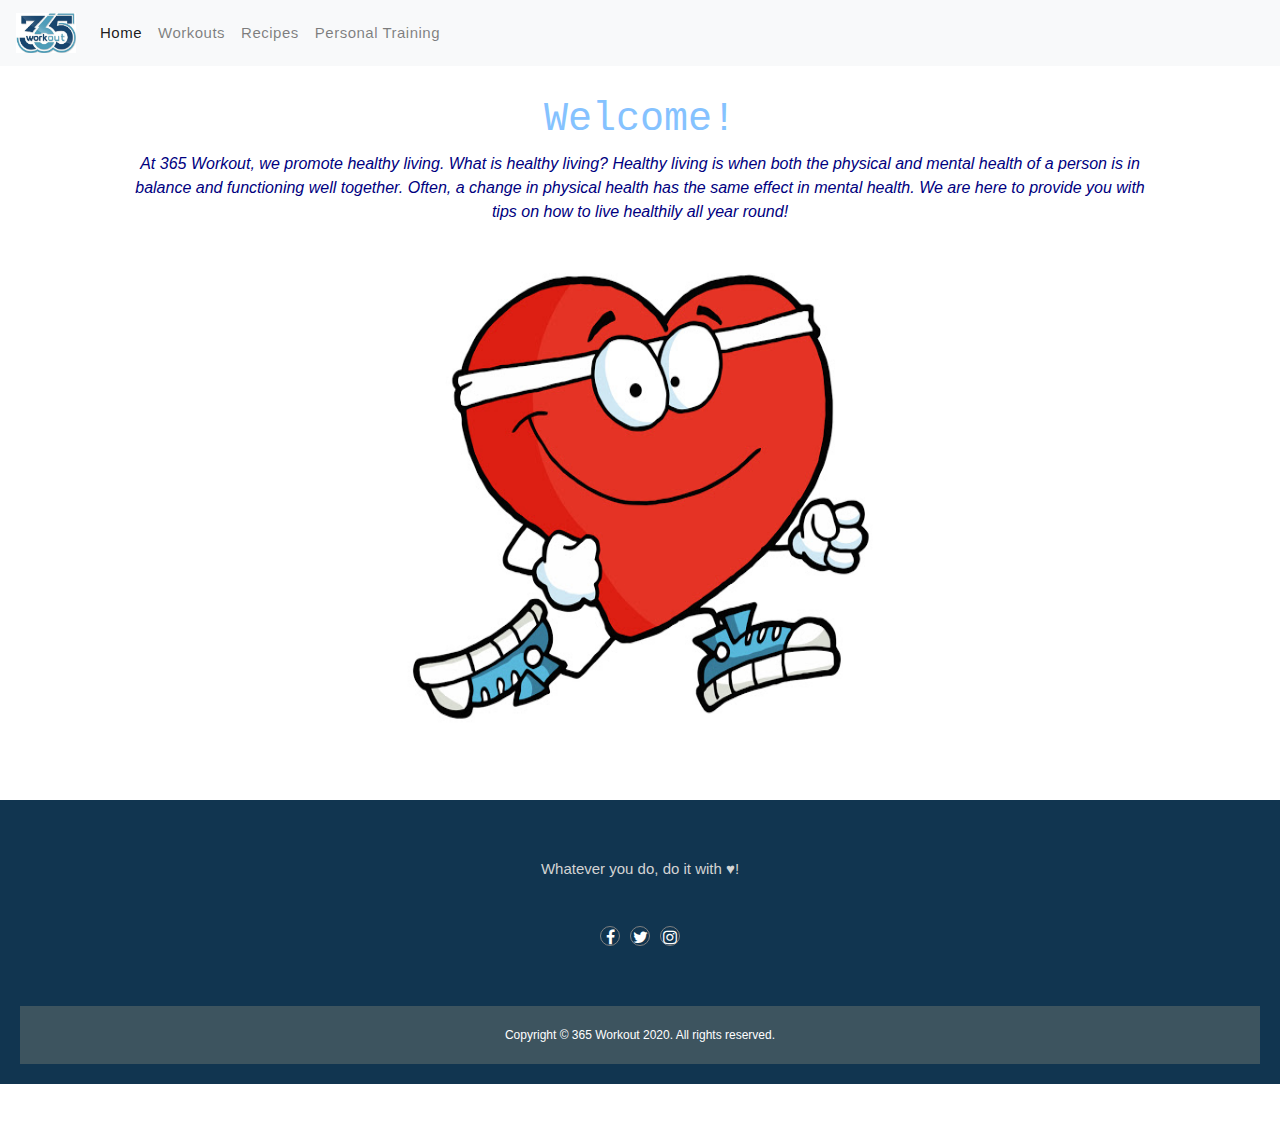
<file: Foodie Project Last Changes/html/index.html>
<!DOCTYPE html>
<html lang="en">
  <head>
    <meta charset="utf-8">
    <meta name="author" content="Mirjana & Lola">
    <meta name="keywords" content="healthy-living workouts nutrition recipes personal-training gym healthy muscle weight-loss exercise motivation">
    <meta name="description" content="Change your life with 365 Workout!">
    <meta name="viewport" content="width=device-width, initial-scale=1, shrink-to-fit=no">
    <link rel="stylesheet" href="https://stackpath.bootstrapcdn.com/bootstrap/4.4.1/css/bootstrap.min.css" integrity="sha384-Vkoo8x4CGsO3+Hhxv8T/Q5PaXtkKtu6ug5TOeNV6gBiFeWPGFN9MuhOf23Q9Ifjh" crossorigin="anonymous">
    <link rel="stylesheet" type="text/css" href="../css/style.css">
    <link rel="stylesheet" href="https://cdnjs.cloudflare.com/ajax/libs/font-awesome/4.7.0/css/font-awesome.min.css">
    <title>365 Workout | Welcome!</title>
    <link rel="shortcut icon" href="../images/favicon.ico">
  </head>

<!---NAVBAR-->
 
  <nav class="navbar fixed-top navbar-expand-lg navbar-light bg-light" id="nav">
    <a class="navbar-brand" href="index.html">
      <img src="../images/fabicon.jpeg" width="60" height="30" alt="logo" id="favicon"></a>
    <button class="navbar-toggler" type="button" data-toggle="collapse" data-target="#navbarNav" aria-controls="navbarNav" aria-expanded="false" aria-label="Toggle navigation">
      <span class="navbar-toggler-icon"></span>
    </button>
    <div class="collapse navbar-collapse" id="navbarNav">
      <ul class="navbar-nav">
        <li class="nav-item active">
          <a class="nav-link" href="index.html">Home </a>
        </li>
        <li class="nav-item">
          <a class="nav-link" href="workout.html">Workouts</a>
        </li>
        <li class="nav-item">
          <a class="nav-link" href="healthyeating.html">Recipes</a>
        </li>
        <li class="nav-item">
          <a class="nav-link" href="signup.html">Personal Training</a>
          </li>
        </ul>
      </div>
    </nav>

    <!--HEADING & DESCRIPTION-->
    </header>
    <body>
    <main>
      <article class="intro">
        <h1 id="title">Welcome!</h1>
        <p class="description">At 365 Workout, we promote healthy living.
        What is healthy living? Healthy living is when both the physical and mental health of a person is in balance and functioning well together. Often, a change in physical health has the same effect in mental health. We are here to provide you with tips on how to live healthily all year round!</p>
      </article>

    <!--CAROUSEL-->
      <div id="index-slideshow" class="carousel slide" data-ride="carousel">
        <ol class="carousel-indicators">
          <li data-target="#index-slideshow" data-slide-to="0" class="active"></li>
          <li data-target="#index-slideshow" data-slide-to="1"></li>
          <li data-target="#index-slideshow" data-slide-to="2"></li>
        </ol>
        <div class="carousel-inner">
          <div class="carousel-item active">
            <img class="slideshow-img img-responsive center-block d-block img-fluid" src="../images/heart.jpg" alt="Healthy Heart">
          </div>
          <div class="carousel-item">
            <img class="slideshow-img d-block img-fluid" src="../images/fitness.png" alt="Healthy People">
          </div>
          <div class="carousel-item">
            <img class="slideshow-img d-block img-fluid" src="../images/healthyfood.png" alt="Healthy Food">
          </div>
        </div>
        <a class="carousel-control-prev" href="#index-slideshow" role="button" data-slide="prev">
          <span class="carousel-control-prev-icon" aria-hidden="true"></span>
          <span class="sr-only">Previous</span>
        </a>
        <a class="carousel-control-next" href="#index-slideshow" role="button" data-slide="next">
          <span class="carousel-control-next-icon" aria-hidden="true"></span>
          <span class="sr-only">Next</span>
        </a>
      </div>
      <footer>
        <div class="footer">
          <div class="inner-footer">
            <h5>Whatever you do, do it with &hearts;!</h5>
            
            <div class="footer-items"> 
              
              <!--SOCIAL MEDIA LINKS/ICONS-->
                <div class="social-media">
                 <a href="https://www.facebook.com/" target="_blank"> <i class="fa fa-facebook" aria-hidden="true"></i></a>
                 <a href="https://twitter.com/" target="_blank"> <i class="fa fa-twitter" aria-hidden="true"></i></a>
                 <a href="https://www.instagram.com/" target="_blank"> <i class="fa fa-instagram" aria-hidden="true"></i></a>
                </div>
            </div>
          </div>
                <div class="footer-bottom">
                  Copyright &copy; 365 Workout 2020. All rights reserved.
                </div>
        
        </div>   
        </footer>
    <script src="https://code.jquery.com/jquery-3.4.1.slim.min.js" integrity="sha384-J6qa4849blE2+poT4WnyKhv5vZF5SrPo0iEjwBvKU7imGFAV0wwj1yYfoRSJoZ+n" crossorigin="anonymous"></script>
    <script src="https://cdn.jsdelivr.net/npm/popper.js@1.16.0/dist/umd/popper.min.js" integrity="sha384-Q6E9RHvbIyZFJoft+2mJbHaEWldlvI9IOYy5n3zV9zzTtmI3UksdQRVvoxMfooAo" crossorigin="anonymous"></script>
    <script src="https://stackpath.bootstrapcdn.com/bootstrap/4.4.1/js/bootstrap.min.js" integrity="sha384-wfSDF2E50Y2D1uUdj0O3uMBJnjuUD4Ih7YwaYd1iqfktj0Uod8GCExl3Og8ifwB6" crossorigin="anonymous"></script>
  </body>
</html>
</file>
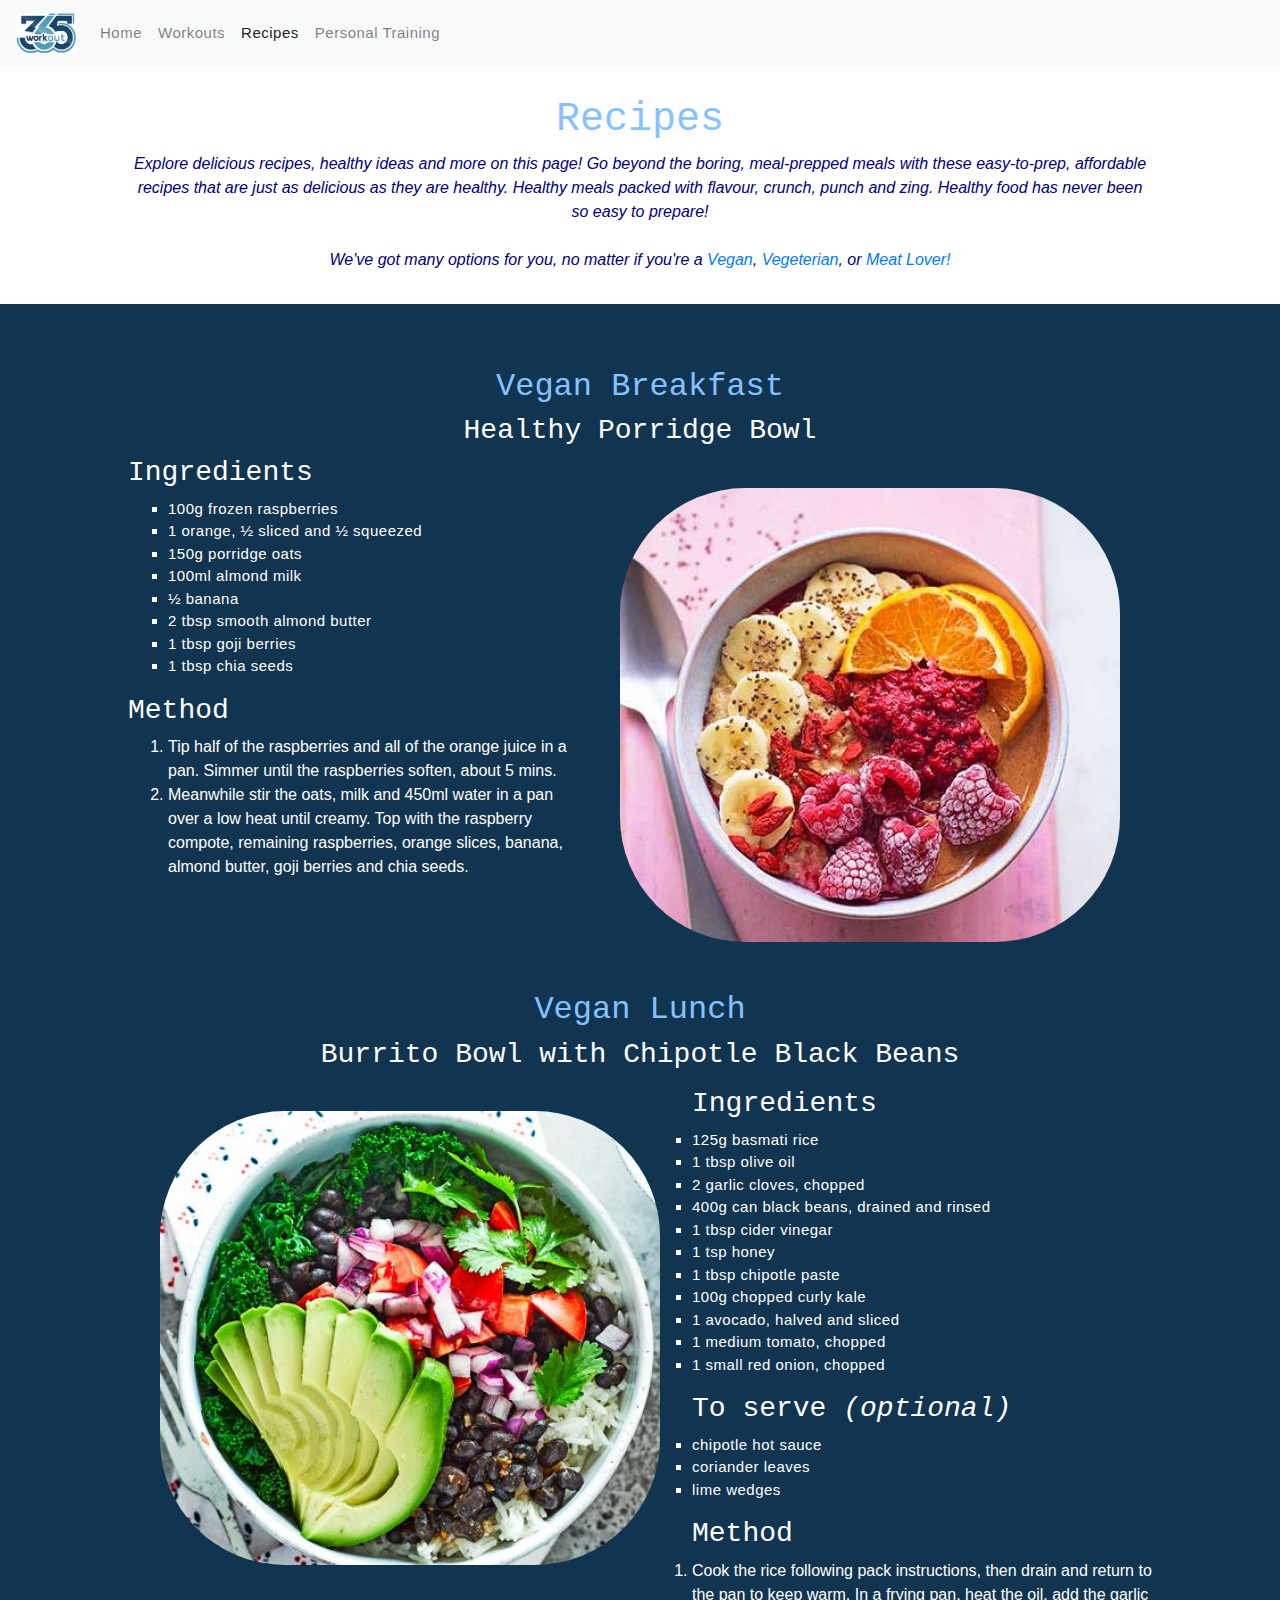
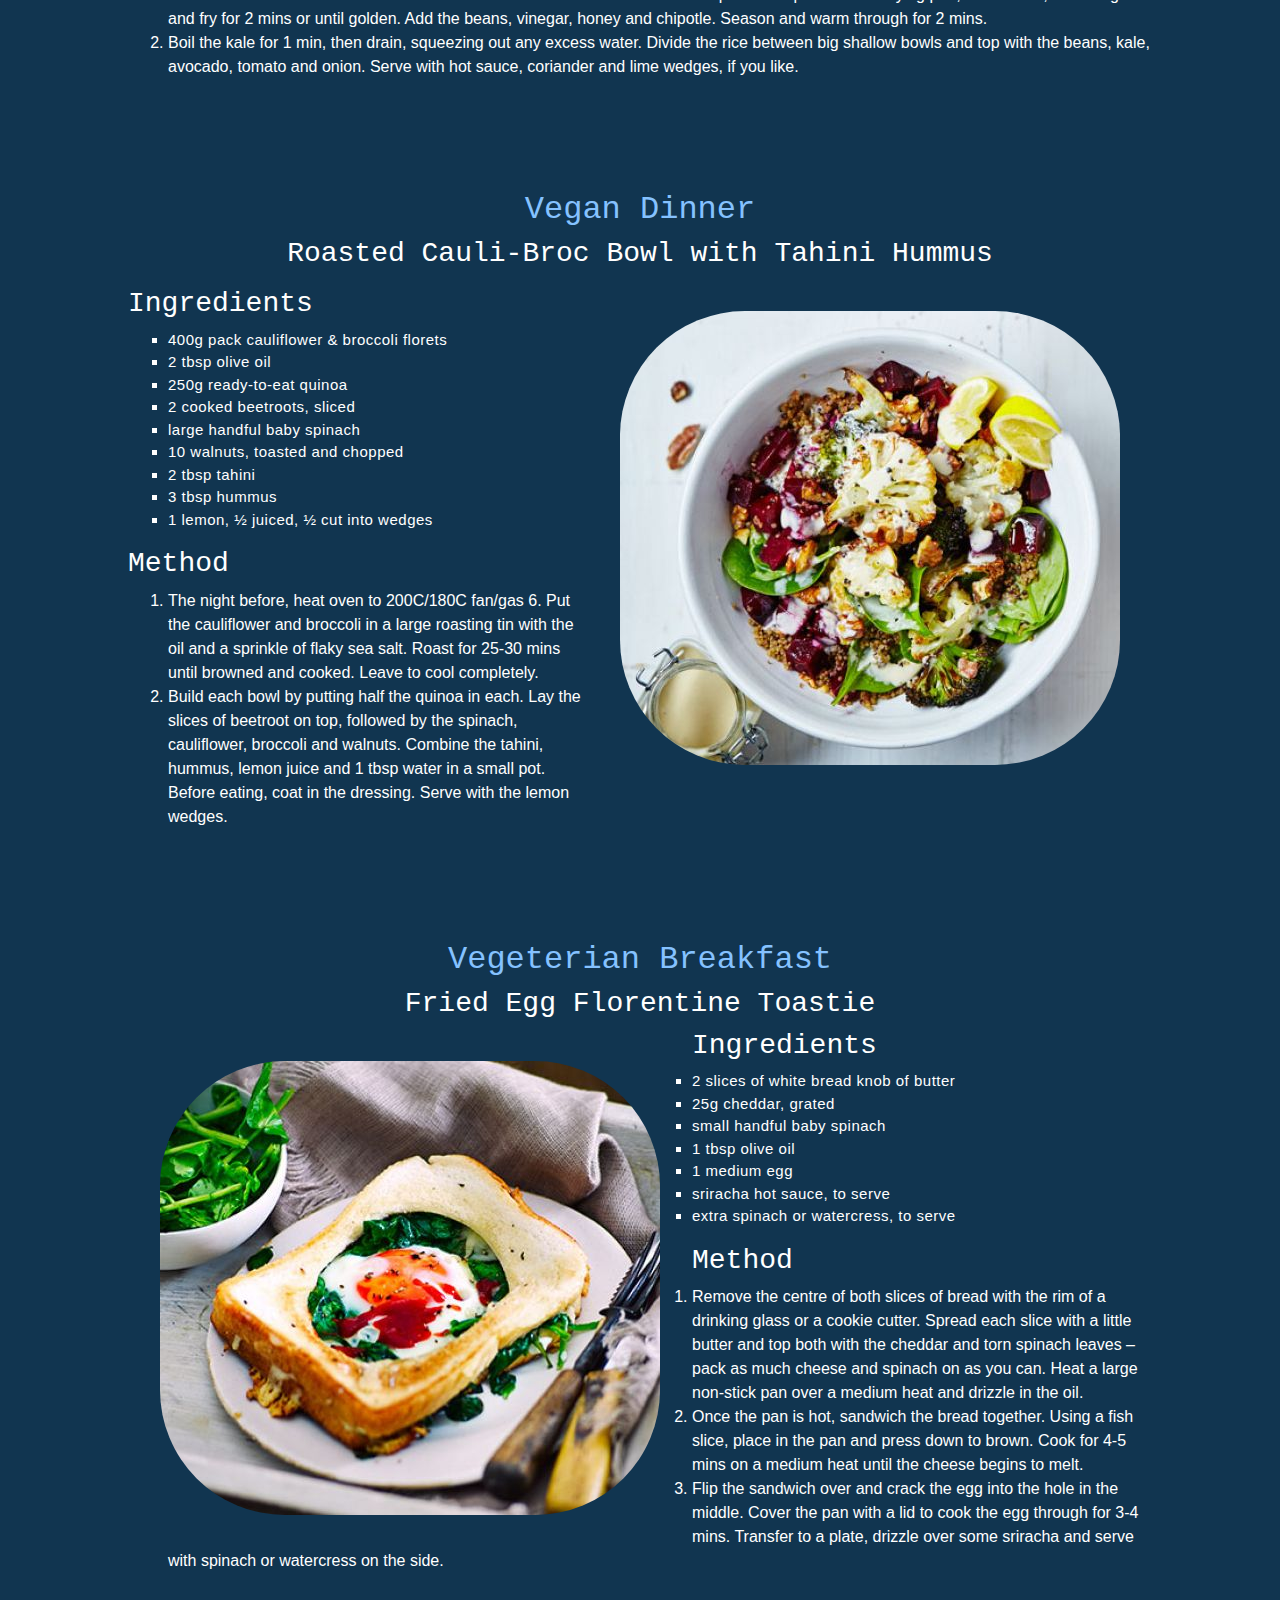
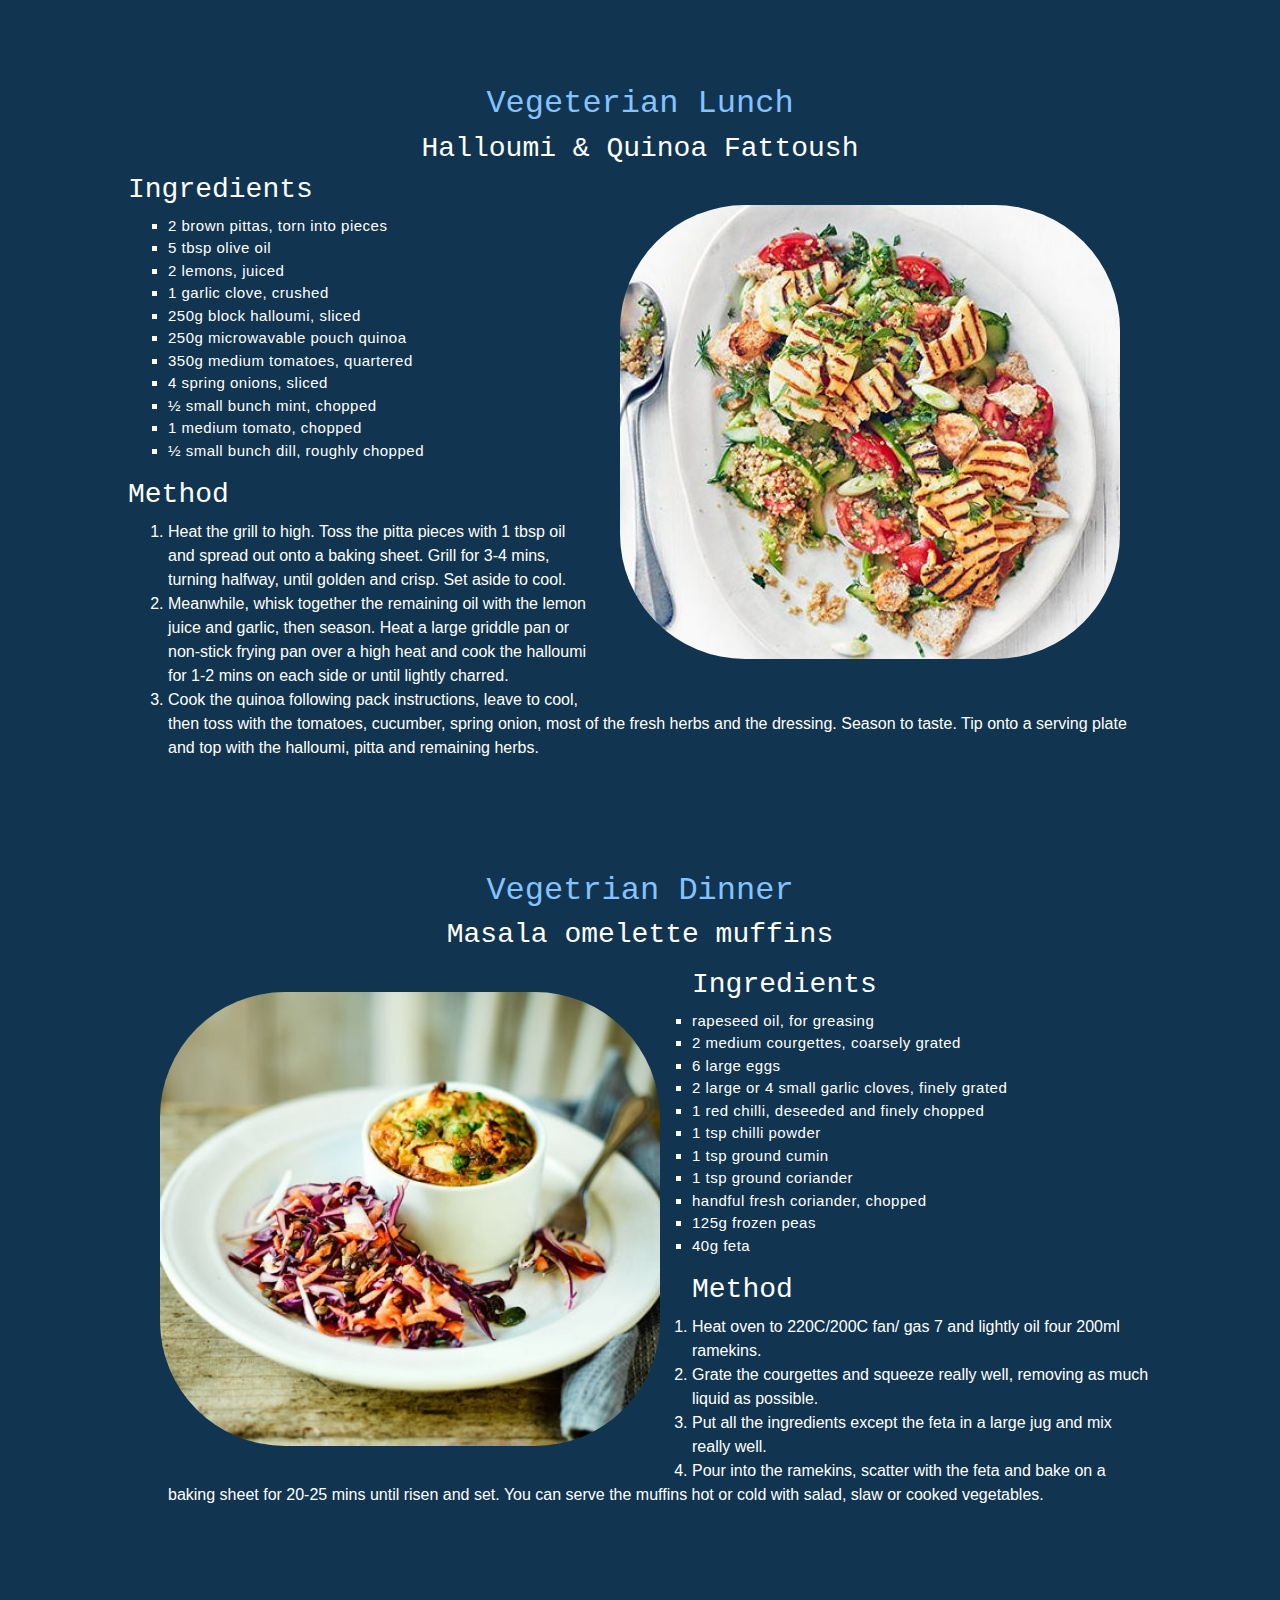
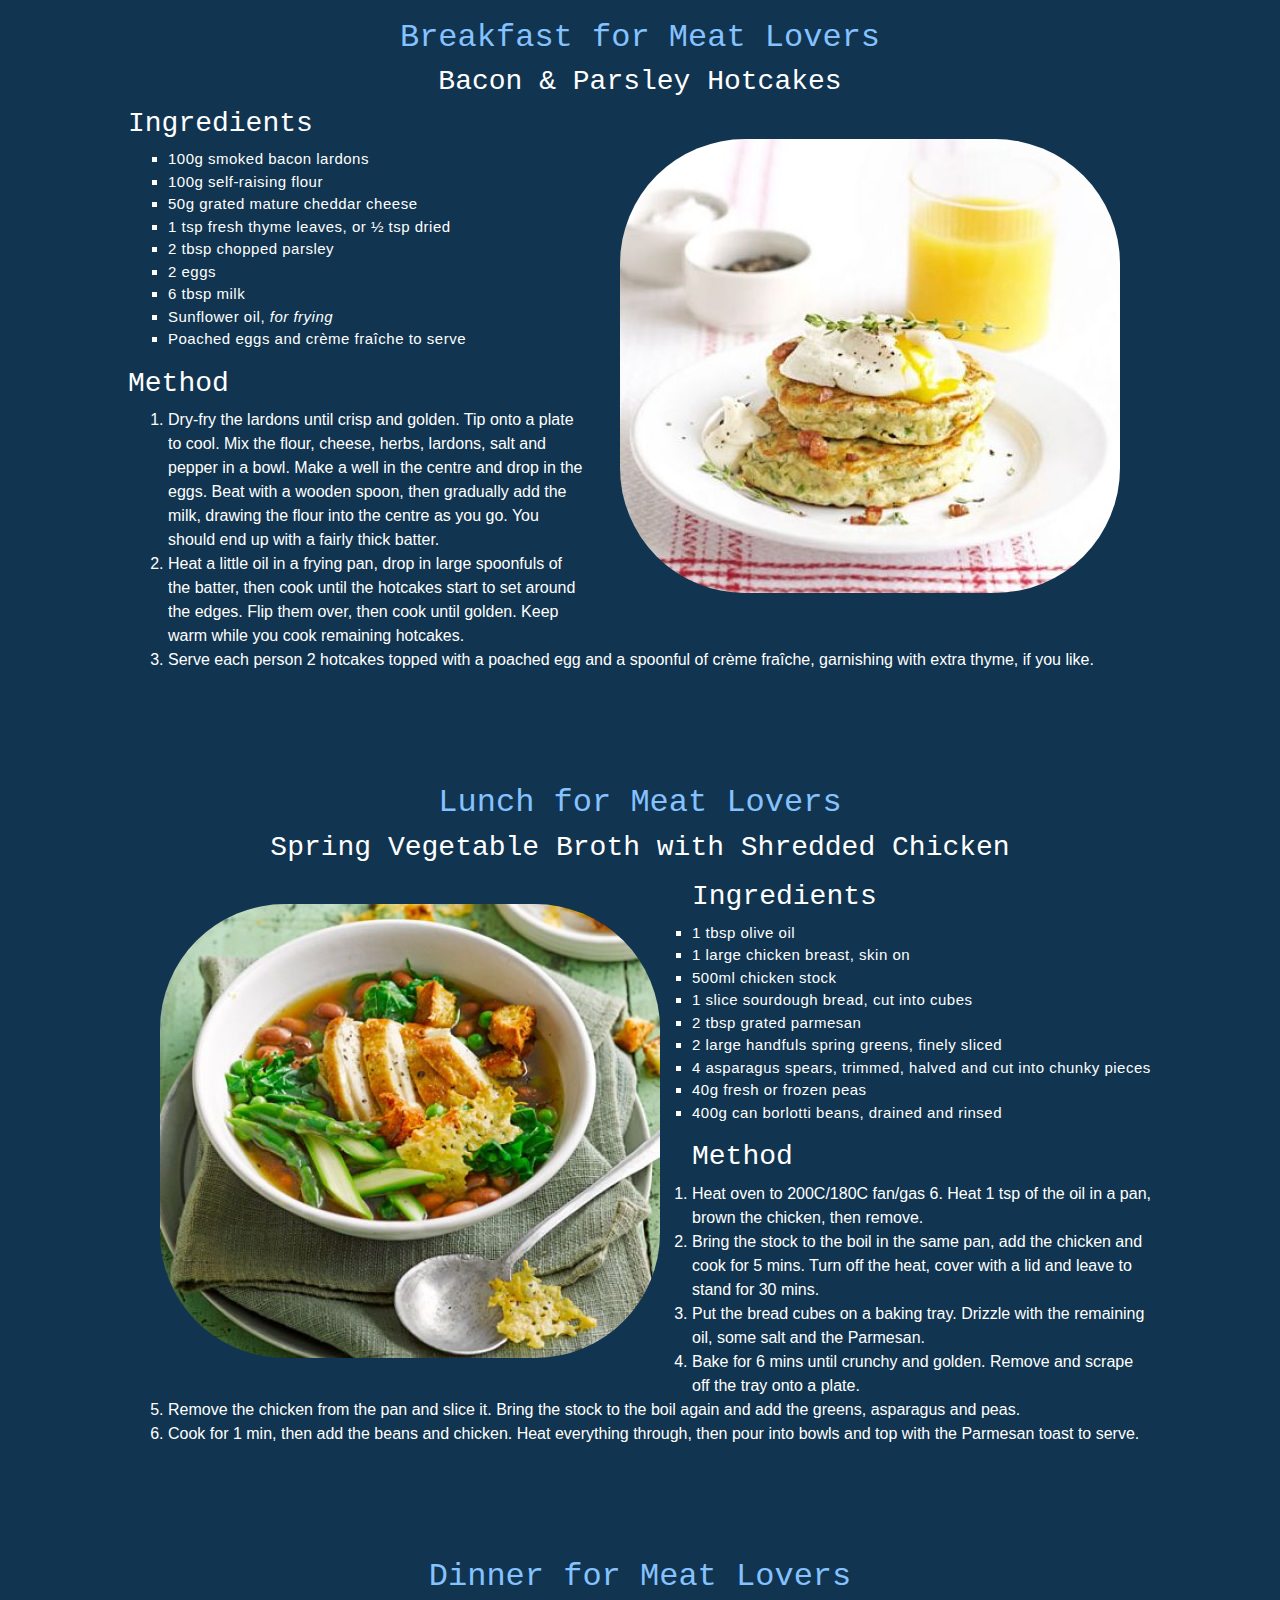
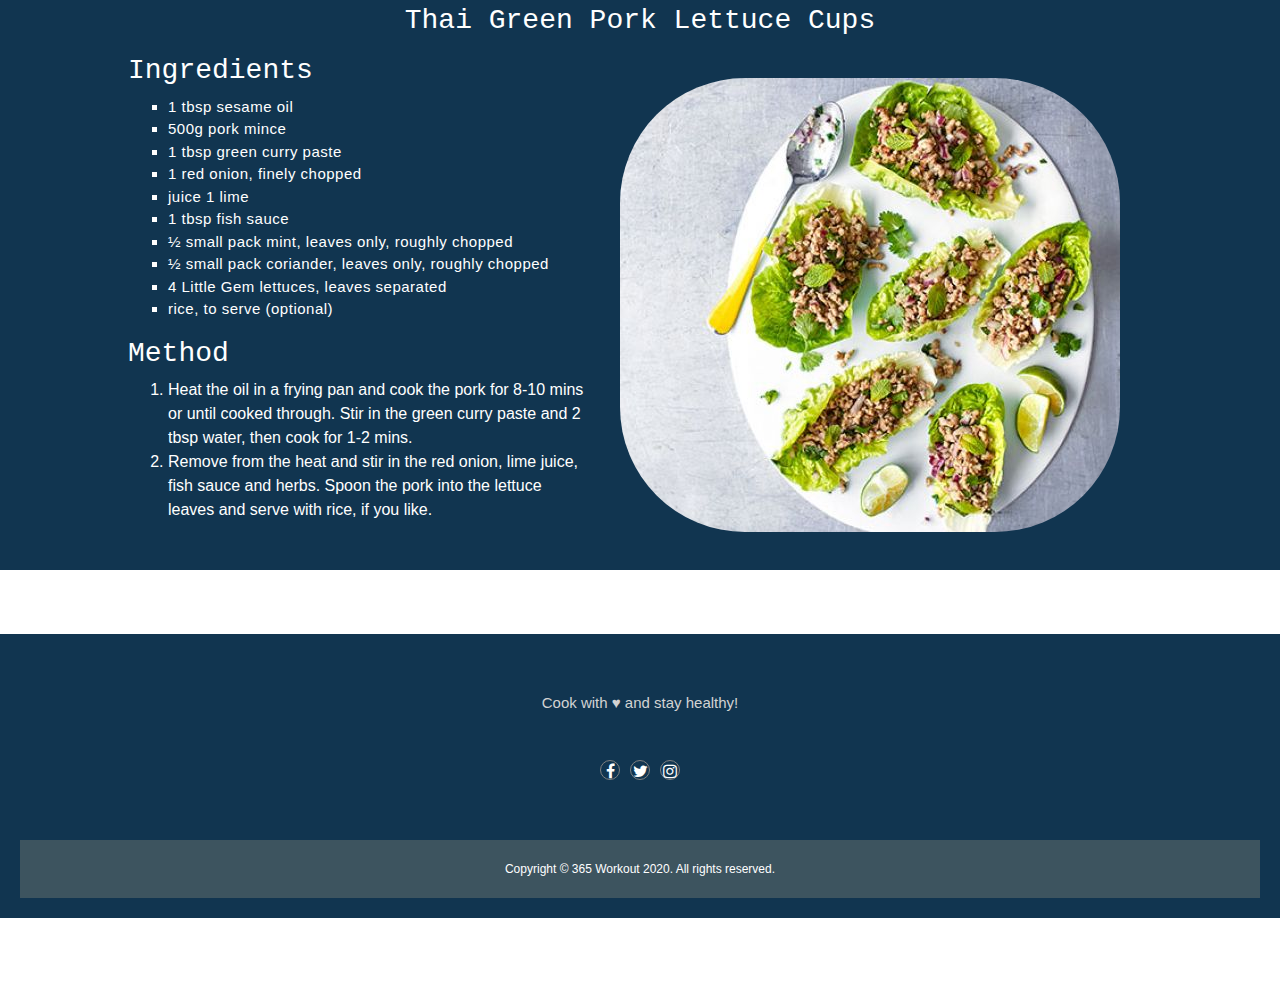
<file: Foodie Project Last Changes/html/healthyeating.html>
<!DOCTYPE html>
<html lang="en">
  <head>
    <meta charset="utf-8">
    <meta name="author" content="Mirjana & Lola">
    <meta name="keywords" content="Healthy-eating">
    <meta name="description" content="Healthy eating">
    <meta name="viewport" content="width=device-width, initial-scale=1, shrink-to-fit=no">
    <link rel="stylesheet" href="https://stackpath.bootstrapcdn.com/bootstrap/4.4.1/css/bootstrap.min.css" integrity="sha384-Vkoo8x4CGsO3+Hhxv8T/Q5PaXtkKtu6ug5TOeNV6gBiFeWPGFN9MuhOf23Q9Ifjh" crossorigin="anonymous">
    <link rel="stylesheet" type="text/css" href="../css/style.css">
    <link rel="stylesheet" href="https://cdnjs.cloudflare.com/ajax/libs/font-awesome/4.7.0/css/font-awesome.min.css">
    <link rel="shortcut icon" href="../images/favicon.ico">
    <title>365 Workout | Recipes </title>
  </head>

  <body>
    <header>
      <!--NAVBAR-->
      <nav class="navbar fixed-top navbar-expand-lg navbar-light bg-light navMargin" id="nav">
        <a class="navbar-brand" href="index.html">
          <img src="../images/fabicon.jpeg" width="60" height="30" alt="365 Workout" id="favicon"></a>
        <button class="navbar-toggler" type="button" data-toggle="collapse" data-target="#navbarNav" aria-controls="navbarNav" aria-expanded="false" aria-label="Toggle navigation">
          <span class="navbar-toggler-icon"></span>
        </button>
        <div class="collapse navbar-collapse" id="navbarNav">
          <ul class="navbar-nav">
            <li class="nav-item">
              <a class="nav-link" href="index.html">Home </a>
            </li>
            <li class="nav-item">
              <a class="nav-link" href="workout.html">Workouts</a>
            </li>
            <li class="nav-item active">
              <a class="nav-link" href="healthyeating.html">Recipes</a>
            </li>
            <li class="nav-item">
              <a class="nav-link" href="signup.html">Personal Training</a>
              </li>
            </ul>
          </div>
        </nav>

    <main>
      <!--MAIN CONTENT: RECIPES & IMAGES-->
      <div class="main">
        <article class="intro">
          <h1 id="title">Recipes</h1>
          <p class="description">Explore delicious recipes, healthy ideas and more on this page! Go beyond the boring, meal-prepped meals with these easy-to-prep, affordable recipes that are just as delicious as they are healthy. Healthy meals packed with flavour, crunch, punch and zing. Healthy food has never been so easy to prepare!
          <br/><br/>
          We've got many options for you, no matter if you're a <a href="#Vegan">Vegan</a>, <a href="#Vegeterian">Vegeterian</a>, or <a href="#MeatLover">Meat Lover!</a></p>
        </article>  

        
        <article class="topbottom">
          <h2 class="heading" id="Vegan">Vegan Breakfast</h2>
          <h3 class="name-receipes">Healthy Porridge Bowl</h3>
          <img src="../images/healthy-porridge.jpg" alt="Vegan Porridge Bowl" class="TextWrap recipe-img">
          
          <div class="recipe-text">
            <h3>Ingredients</h3>
            <ul>
              <li>100g frozen raspberries</li>
              <li>1 orange, ½ sliced and ½ squeezed </li>
              <li>150g porridge oats</li>
              <li>100ml almond milk </li>
              <li>½ banana </li>
              <li>2 tbsp smooth almond butter</li>
              <li>1 tbsp goji berries </li>
              <li>1 tbsp chia seeds </li>
            </ul>

            <h3>Method</h3>
            <ol>
              <li>Tip half of the raspberries and all of the orange juice in a pan. Simmer until the raspberries soften, about 5 mins.</li>
              <li>Meanwhile stir the oats, milk and 450ml water in a pan over a low heat until creamy. Top with the raspberry compote, remaining raspberries, orange slices, banana, almond butter, goji berries and chia seeds.</li>
            </ol>
          </div>
        </article>

          <article class="topbottom">
            <h2 class="heading">Vegan Lunch</h2>
            <h3 class="name-receipes">Burrito Bowl with Chipotle Black Beans</h3>

            <figure>
            <img src="../images/burrito-bowl.jpg" alt="Burrito Bowl" class="TextWrapLeft recipe-img">
            </figure>
            
            <div class="recipe-text">
              <h3>Ingredients</h3>
                <ul>
                  <li>125g basmati rice </li>
                  <li>1 tbsp olive oil</li>
                  <li>2 garlic cloves, chopped</li>
                  <li>400g can black beans, drained and rinsed</li>
                  <li>1 tbsp cider vinegar</li>
                  <li>1 tsp honey</li>
                  <li>1 tbsp chipotle paste</li>
                  <li>100g chopped curly kale</li>
                  <li>1 avocado, halved and sliced</li>
                  <li>1 medium tomato, chopped</li>
                  <li>1 small red onion, chopped</li>
                </ul>

              <h3>To serve <em>(optional)</em></h3>
                <ul>
                  <li>chipotle hot sauce</li>
                  <li>coriander leaves</li>
                  <li>lime wedges</li>
                </ul>

              <h3>Method</h3>
                <ol>
                  <li>Cook the rice following pack instructions, then drain and return to the pan to keep warm. In a frying pan, heat the oil, add the garlic and fry for 2 mins or until golden. Add the beans, vinegar, honey and chipotle. Season and warm through for 2 mins.</li>
                  <li>Boil the kale for 1 min, then drain, squeezing out any excess water. Divide the rice between big shallow bowls and top with the beans, kale, avocado, tomato and onion. Serve with hot sauce, coriander and lime wedges, if you like.</li>
                </ol>
            </div>
        </article>
      
        
        <article class="topbottom">
          <h2 class="heading">Vegan Dinner</h2>
          <h3 class="name-receipes">Roasted Cauli-Broc Bowl with Tahini Hummus</h3>

          <figure>
            <img src="../images/roasted-cauli-bowl.jpg" alt="Roasted Cauli Bowl" class="TextWrap recipe-img">
          </figure>

          <div class="recipe-text">
            <h3>Ingredients</h3>
            <ul>
              <li>400g pack cauliflower & broccoli florets</li>
              <li>2 tbsp olive oil </li>
              <li>250g ready-to-eat quinoa</li>
              <li>2 cooked beetroots, sliced</li>
              <li>large handful baby spinach </li>
              <li>10 walnuts, toasted and chopped</li>
              <li>2 tbsp tahini</li>
              <li>3 tbsp hummus </li>
              <li>1 lemon, ½ juiced, ½ cut into wedges </li>
            </ul>

            <h3>Method</h3>
            <ol>
              <li>The night before, heat oven to 200C/180C fan/gas 6. Put the cauliflower and broccoli in a large roasting tin with the oil and a sprinkle of flaky sea salt. Roast for 25-30 mins until browned and cooked. Leave to cool completely.</li>
              <li>Build each bowl by putting half the quinoa in each. Lay the slices of beetroot on top, followed by the spinach, cauliflower, broccoli and walnuts. Combine the tahini, hummus, lemon juice and 1 tbsp water in a small pot. Before eating, coat in the dressing. Serve with the lemon wedges. </li>
            </ol>
          </div>
        </article>
          
        <article class="topbottom">
          <h2 class="heading" id="Vegeterian">Vegeterian Breakfast</h2>
          <h3 class="name-receipes">Fried Egg Florentine Toastie</h3>
          <img src="../images/fried-egg-florentine-toastie.jpg" alt="friedEgg" class="TextWrapLeft recipe-img">

          <div class="recipe-text">
            <h3>Ingredients</h3>
            <ul>
              <li>2 slices of white bread knob of butter</li>
              <li>25g cheddar, grated</li>
              <li>small handful baby spinach </li>
              <li>1 tbsp olive oil </li>
              <li>1 medium egg </li>
              <li>sriracha hot sauce, to serve </li>
              <li>extra spinach or watercress, to serve </li>  
            </ul>

            <h3>Method</h3>
            <ol>
              <li>Remove the centre of both slices of bread with the rim of a drinking glass or a cookie cutter. Spread each slice with a little butter and top both with the cheddar and torn spinach leaves – pack as much cheese and spinach on as you can. Heat a large non-stick pan over a medium heat and drizzle in the oil.</li>
              <li>Once the pan is hot, sandwich the bread together. Using a fish slice, place in the pan and press down to brown. Cook for 4-5 mins on a medium heat until the cheese begins to melt.</li>
              <li>Flip the sandwich over and crack the egg into the hole in the middle. Cover the pan with a lid to cook the egg through for 3-4 mins. Transfer to a plate, drizzle over some sriracha and serve with spinach or watercress on the side. </li>
            </ol>
          </div>
        </article>


          
        <article class="topbottom">
          <h2 class="heading">Vegeterian Lunch</h2>
          <h3 class="name-receipes">Halloumi & Quinoa Fattoush</h3>
          <img src="../images/halloumi-quinoa-fattoush.jpg" alt="Halloumi & Quinoa Fattoush" class="TextWrap recipe-img">
          
          <div class="recipe-text">
            <h3>Ingredients</h3>
            <ul>
              <li>2 brown pittas, torn into pieces </li>
              <li>5 tbsp olive oil</li>
              <li>2 lemons, juiced</li>
              <li>1 garlic clove, crushed</li>
              <li>250g block halloumi, sliced</li>
              <li>250g microwavable pouch quinoa</li>
              <li>350g medium tomatoes, quartered</li>
              <li>4 spring onions, sliced</li>
              <li>½ small bunch mint, chopped</li>
              <li>1 medium tomato, chopped</li>
              <li>½ small bunch dill, roughly chopped</li>
            </ul>

            <h3>Method</h3>
            <ol>
              <li>Heat the grill to high. Toss the pitta pieces with 1 tbsp oil and spread out onto a baking sheet. Grill for 3-4 mins, turning halfway, until golden and crisp. Set aside to cool.</li>
              <li>Meanwhile, whisk together the remaining oil with the lemon juice and garlic, then season. Heat a large griddle pan or non-stick frying pan over a high heat and cook the halloumi for 1-2 mins on each side or until lightly charred. </li>
              <li>Cook the quinoa following pack instructions, leave to cool, then toss with the tomatoes, cucumber, spring onion, most of the fresh herbs and the dressing. Season to taste. Tip onto a serving plate and top with the halloumi, pitta and remaining herbs.</li>
            </ol>
          </div>
        </article>

      
        <article class="topbottom">
          <h2 class="heading">Vegetrian Dinner</h2>
          <h3 class="name-receipes">Masala omelette muffins</h3>

          <figure>
          <img src="../images/masala.jpg" alt="Masala Omelette Muffin" class="TextWrapLeft recipe-img">
          </figure>

          <div class="recipe-text">
            <h3>Ingredients</h3>
            <ul>
              <li>rapeseed oil, for greasing</li>
              <li>2 medium courgettes, coarsely grated</li>
              <li>6 large eggs</li>
              <li>2 large or 4 small garlic cloves, finely grated</li>
              <li>1 red chilli, deseeded and finely chopped</li>
              <li>1 tsp chilli powder</li>
              <li>1 tsp ground cumin</li>
              <li>1 tsp ground coriander</li>
              <li>handful fresh coriander, chopped</li>
              <li>125g frozen peas</li>
              <li>40g feta</li>  
            </ul>

            <h3>Method</h3>
            <ol>
              <li>Heat oven to 220C/200C fan/ gas 7 and lightly oil four 200ml ramekins.</li> 
              <li>Grate the courgettes and squeeze really well, removing as much liquid as possible.</li>
              <li>Put all the ingredients except the feta in a large jug and mix really well.</li>
              <li>Pour into the ramekins, scatter with the feta and bake on a baking sheet for 20-25 mins until risen and set. You can serve the muffins hot or cold with salad, slaw or cooked vegetables.</li> 
            </ol>
          </div>
        </article>

    
        <article class="topbottom">
          <h2 class="heading" id="MeatLover">Breakfast for Meat Lovers</h2>
          <h3 class="name-receipes">Bacon & Parsley Hotcakes</h3>
          <img src="../images/bacon breakfast.jpg" alt="Bacon & Parsley Hotcakes" class="TextWrap recipe-img">
          
          <div class="recipe-text">
            <h3>Ingredients</h3>
            <ul>
              <li>100g smoked bacon lardons</li>
              <li>100g self-raising flour</li>
              <li>50g grated mature cheddar cheese</li>
              <li>1 tsp fresh thyme leaves, or ½ tsp dried</li>
              <li>2 tbsp chopped parsley</li>
              <li>2 eggs</li>
              <li>6 tbsp milk</li>
              <li>Sunflower oil, <em>for frying</em></li>
              <li>Poached eggs and crème fraîche to serve</li>
            </ul>

            <h3>Method</h3>
            <ol>
              <li> Dry-fry the lardons until crisp and golden. Tip onto a plate to cool. Mix the flour, cheese, herbs, lardons, salt and pepper in a bowl. Make a well in the centre and drop in the eggs. Beat with a wooden spoon, then gradually add the milk, drawing the flour into the centre as you go. You should end up with a fairly thick batter. </li>
              <li> Heat a little oil in a frying pan, drop in large spoonfuls of the batter, then cook until the hotcakes start to set around the edges. Flip them over, then cook until golden. Keep warm while you cook remaining hotcakes.</li>
              <li> Serve each person 2 hotcakes topped with a poached egg and a spoonful of crème fraîche, garnishing with extra thyme, if you like. </li>
            </ol>
          </div>
        </article>

        
        <article class="topbottom">
          <h2 class="heading">Lunch for Meat Lovers</h2>  
          <h3 class="name-receipes">Spring Vegetable Broth with Shredded Chicken</h3>

          <figure>
            <img src="../images/spring-vegetable-broth-with-shredded-chicken.jpg" alt="Spring Vegetable Broth with Shredded Chicken" class="TextWrapLeft recipe-img">
          </figure>

          <div class="recipe-text">
            <h3>Ingredients</h3>
            <ul>
              <li>1 tbsp olive oil</li>
              <li>1 large chicken breast, skin on</li>
              <li>500ml chicken stock</li>
              <li>1 slice sourdough bread, cut into cubes</li>
              <li>2 tbsp grated parmesan</li>
              <li>2 large handfuls spring greens, finely sliced</li>
              <li>4 asparagus spears, trimmed, halved and cut into chunky pieces</li>
              <li>40g fresh or frozen peas</li>
              <li>400g can borlotti beans, drained and rinsed</li>
            </ul>

            <h3>Method</h3>
            <ol>
              <li>Heat oven to 200C/180C fan/gas 6. Heat 1 tsp of the oil in a pan, brown the chicken, then remove.</li>
              <li>Bring the stock to the boil in the same pan, add the chicken and cook for 5 mins. Turn off the heat, cover with a lid and leave to stand for 30 mins.</li>
              <li>Put the bread cubes on a baking tray. Drizzle with the remaining oil, some salt and the Parmesan. 
              <li>Bake for 6 mins until crunchy and golden. Remove and scrape off the tray onto a plate.</li>
              <li>Remove the chicken from the pan and slice it. Bring the stock to the boil again and add the greens, asparagus and peas.</li>
              <li>Cook for 1 min, then add the beans and chicken. Heat everything through, then pour into bowls and top with the Parmesan toast to serve.</li>
            </ol>
          </div>
        </article>

    
        <article class="topbottom">
          <h2 class="heading">Dinner for Meat Lovers</h2>
          <h3 class="name-receipes"> Thai Green Pork Lettuce Cups</h3>

          <figure>
            <img src="../images/thai-green-pork-lettuce-cups.jpg" alt="Thai Green Pork Lettuce Cups" class="TextWrap recipe-img">
          </figure>

          <div class="recipe-text">
            <h3>Ingredients</h3>
            <ul>
              <li>1 tbsp sesame oil</li>
              <li> 500g pork mince</li>
              <li> 1 tbsp green curry paste</li>
              <li>1 red onion, finely chopped</li>
              <li>juice 1 lime </li>
              <li>1 tbsp fish sauce </li>
              <li>½ small pack mint, leaves only, roughly chopped </li>
              <li>½ small pack coriander, leaves only, roughly chopped </li>
              <li>4 Little Gem lettuces, leaves separated </li>
              <li>rice, to serve (optional) </li>  
            </ul>

            <h3>Method</h3>
            <ol>
              <li> Heat the oil in a frying pan and cook the pork for 8-10 mins or until cooked through. Stir in the green curry paste and 2 tbsp water, then cook for 1-2 mins. </li>
              <li> Remove from the heat and stir in the red onion, lime juice, fish sauce and herbs. Spoon the pork into the lettuce leaves and serve with rice, if you like. </li>
            </ol>
          </div>
        </article>
      </div>
    </main>
    <footer>
      <div class="footer">
        <div class="inner-footer">
          <h5>Cook with &hearts; and stay healthy!</h5>
          
          <div class="footer-items"> 
            <!--SOCIAL MEDIA ICONS-->
              <div class="social-media">
               <a href="https://www.facebook.com/" target="_blank"> <i class="fa fa-facebook" aria-hidden="true"></i></a>
               <a href="https://twitter.com/" target="_blank"> <i class="fa fa-twitter" aria-hidden="true"></i></a>
               <a href="https://www.instagram.com/" target="_blank"> <i class="fa fa-instagram" aria-hidden="true"></i></a>
              </div>
          </div>
        </div>
              <div class="footer-bottom">
                Copyright &copy; 365 Workout 2020. All rights reserved.
              </div>
      
      </div>   
      </footer>

    <script src="https://code.jquery.com/jquery-3.4.1.slim.min.js" integrity="sha384-J6qa4849blE2+poT4WnyKhv5vZF5SrPo0iEjwBvKU7imGFAV0wwj1yYfoRSJoZ+n" crossorigin="anonymous"></script>
    <script src="https://cdn.jsdelivr.net/npm/popper.js@1.16.0/dist/umd/popper.min.js" integrity="sha384-Q6E9RHvbIyZFJoft+2mJbHaEWldlvI9IOYy5n3zV9zzTtmI3UksdQRVvoxMfooAo" crossorigin="anonymous"></script>
    <script src="https://stackpath.bootstrapcdn.com/bootstrap/4.4.1/js/bootstrap.min.js" integrity="sha384-wfSDF2E50Y2D1uUdj0O3uMBJnjuUD4Ih7YwaYd1iqfktj0Uod8GCExl3Og8ifwB6" crossorigin="anonymous"></script>
  </body>
</html>
</file>
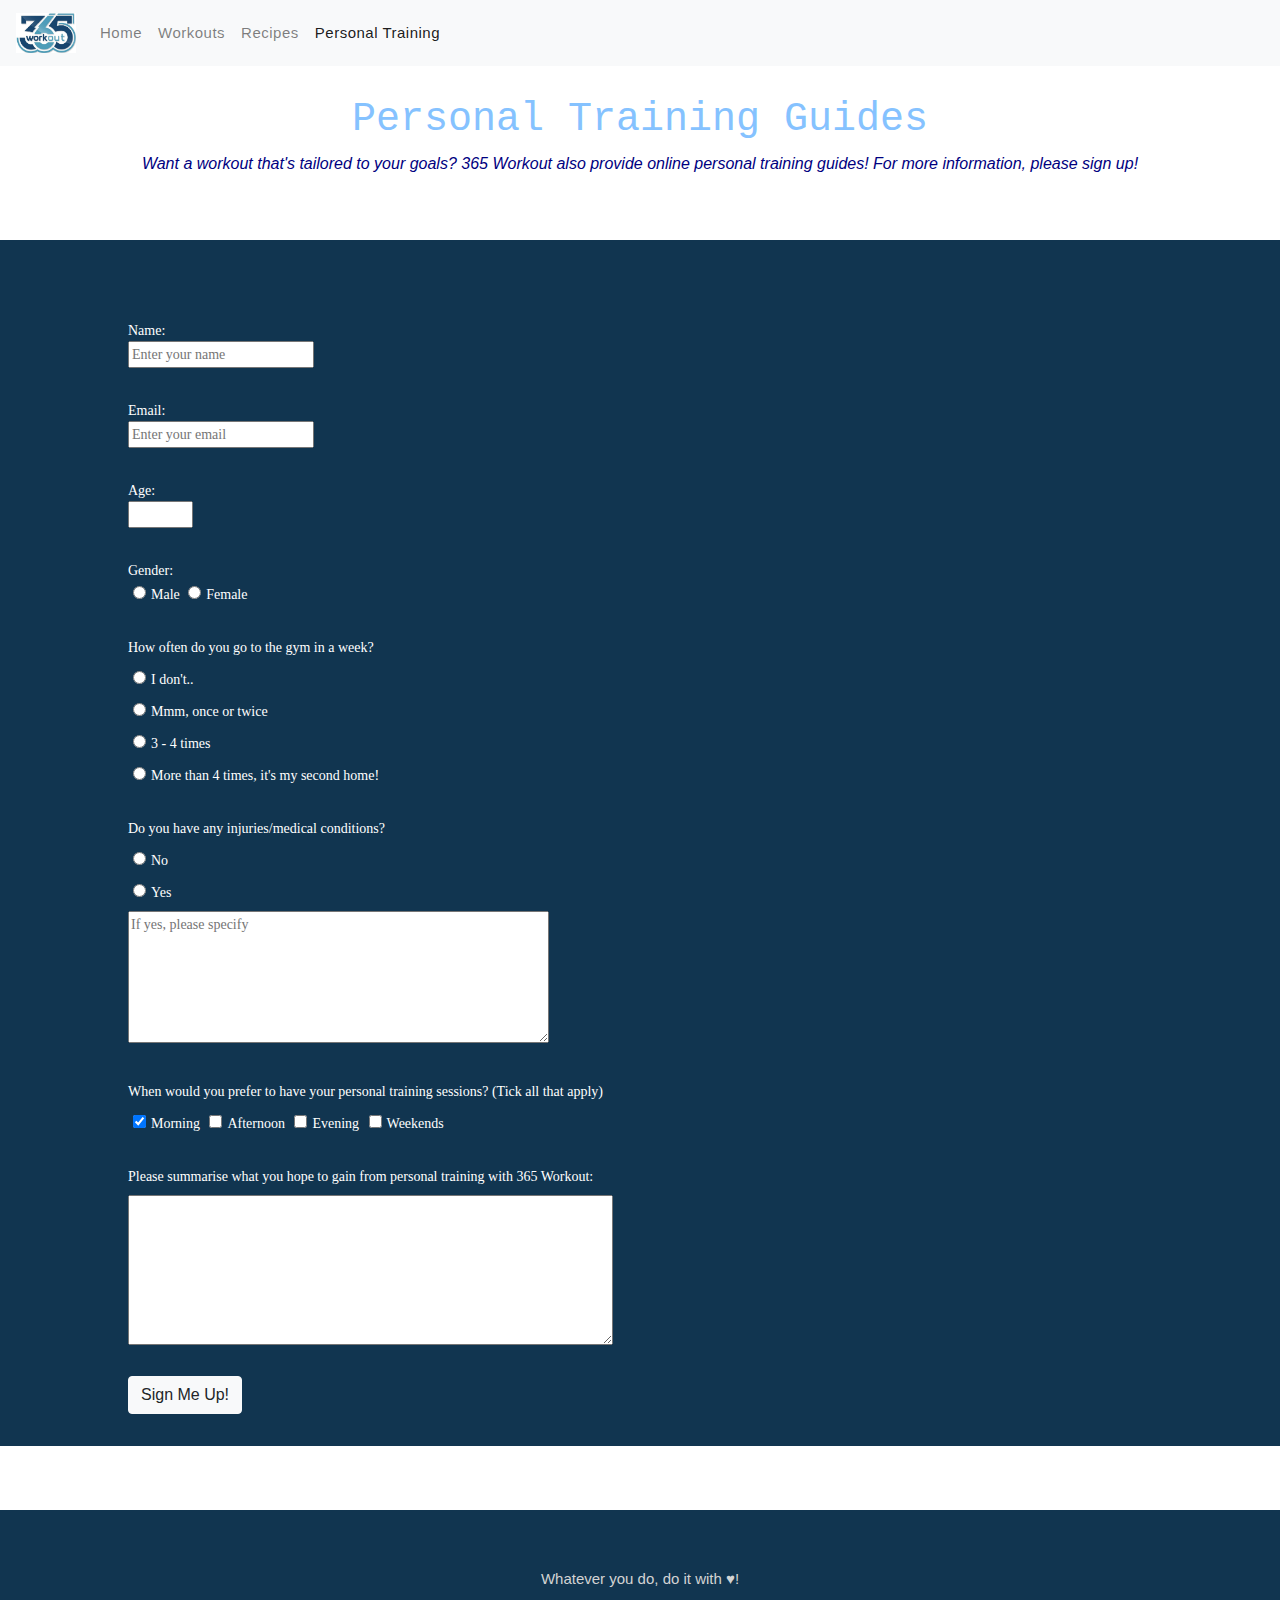
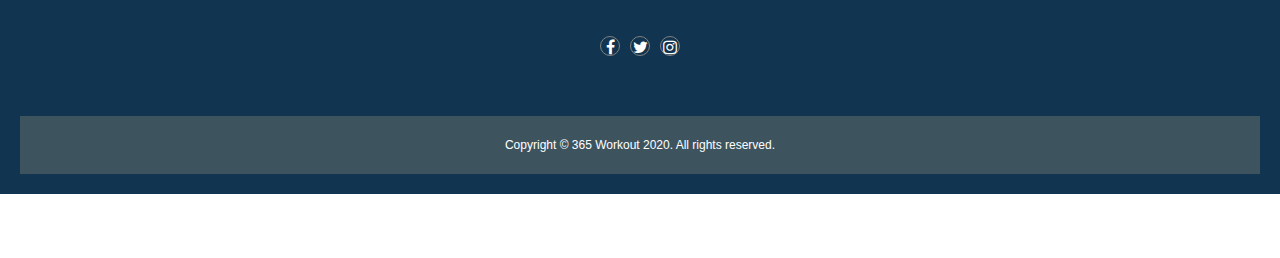
<file: Foodie Project Last Changes/html/signup.html>
<!DOCTYPE html>
<html lang="en">

  <head>
    <meta name="author" content="Mirjana & Lola">
    <meta name="viewport" content="width=device-width, initial-scale=1, shrink-to-fit=no">
    <link rel="stylesheet" href="https://stackpath.bootstrapcdn.com/bootstrap/4.4.1/css/bootstrap.min.css" integrity="sha384-Vkoo8x4CGsO3+Hhxv8T/Q5PaXtkKtu6ug5TOeNV6gBiFeWPGFN9MuhOf23Q9Ifjh" crossorigin="anonymous">
    <link rel="stylesheet" type="text/css" href="../css/style.css">
    <link rel="shortcut icon" href="../images/favicon.ico">
    <link rel="stylesheet" href="https://cdnjs.cloudflare.com/ajax/libs/font-awesome/4.7.0/css/font-awesome.min.css">
    <script src="../js/signupbutton.js" ></script> 
    <title>365 Workout | Personal Training Sessions </title> 
  </head>

  <body>
    <header>
      <!--NAVBAR-->
      <nav class="navbar fixed-top navbar-expand-lg navbar-light bg-light" id="nav">
        <a class="navbar-brand" href="index.html">
          <img src="../images/fabicon.jpeg" width="60" height="30" alt="logo" id="favicon">
        </a>
        <button class="navbar-toggler" type="button" data-toggle="collapse" data-target="#navbarNav" aria-controls="navbarNav" aria-expanded="false" aria-label="Toggle navigation">
          <span class="navbar-toggler-icon"></span>
        </button>
        <div class="collapse navbar-collapse" id="navbarNav">
          <ul class="navbar-nav">
            <li class="nav-item">
              <a class="nav-link" href="index.html">Home </a>
            </li>
            <li class="nav-item">
              <a class="nav-link" href="workout.html">Workouts</a>
            </li>
            <li class="nav-item">
              <a class="nav-link" href="healthyeating.html">Recipes</a>
            </li>
            <li class="nav-item active">
              <a class="nav-link" href="signup.html">Personal Training</a>
            </li>
          </ul>
        </div>
      </nav>

    </header>

    <main>
      <!--HEADING & DESCRIPTION-->
      <article class="intro">
        <h1 id="title">Personal Training Guides</h1>
        <p class="description">Want a workout that's tailored to your goals? 365 Workout also provide online personal training guides! For more information, please sign up!</p>
      </article>

      <!--INPUT FIELDS: NAME, EMAIL, AGE, GENDER, etc-->
      <div class="main topbottom addmargins">
        <form> 
          <label for="name">Name:<br/>
          <input id="name" type="text" placeholder="Enter your name" required></label> <br/><br/>

          <label for="email">Email:<br/>
          <input id="email" type="email" placeholder="Enter your email" required></label> <br/><br/>

          <label for="number">Age:<br/>
          <input type="number" id="number" min="16" max="100" step="1"></label> <br/><br/>

          <label for="gender">Gender:<br/>
          <input id="male" type="radio" name="gender" value="Male" required>Male
          <input id="female" type="radio" value="female" name="gender" required>Female</label> <br/><br/>

          <fieldset>
            <legend>How often do you go to the gym in a week?</legend>
            <label for="never"><input id="never" type="radio" name="never-once-thrice-more" value="Never">I don't..</label> <br/>
            <label for="once"><input id="once" type="radio" name="never-once-thrice-more" value="Once">Mmm, once or twice</label> <br/>
            <label for="thrice"><input id="thrice" type="radio" name="never-once-thrice-more" value="Thrice">3 - 4 times</label> <br/>
            <label for="more"><input id="more" type="radio" name="never-once-thrice-more" value="More">More than 4 times, it's my second home!</label>
          </fieldset> <br/>

          <fieldset>
            <legend>Do you have any injuries/medical conditions?</legend>
            <label for="No"> <input id="No" type="radio" name="yes-no" value="No" required>No</label> <br/>
            <label for="Yes"> <input id="Yes" type="radio" name="yes-no" value="Yes" required>Yes</label> <br/>
            <label for="conditions" id="conditions-label"><textarea name="conditions" rows="6" cols="50" maxlength="250" placeholder="If yes, please specify"></textarea>
          </fieldset> <br/>
          
          <fieldset>
            <legend>When would you prefer to have your personal training sessions? (Tick all that apply)</legend>
            <label for="Morning"><input id="Mornings" type="checkbox" name="schedule" value="Mornings" checked>Morning</label>
            <label for="Afternoon"><input id="Afternoons" type="checkbox" name="schedule" value="Afternoons">Afternoon</label>
            <label for="Evening"><input id="Evening" type="checkbox" value="Evening">Evening</label>
            <label for="Weekends"><input id="Weekends" type="checkbox" name="schedule" value="Weekends">Weekends</label>
          </fieldset> <br/>

          <fieldset>
            <legend>Please summarise what you hope to gain from personal training with 365 Workout:</legend>
            <textarea name="goals" rows="6" cols="50" maxlength="250" required></textarea>
        </fieldset> <br/>
        
        <!--CONFIRMATION POP-UP WHEN 'SIGN ME UP' BUTTON IS CLICKED-->
        <button onclick="signUp()" class="btn btn-light">Sign Me Up!</button>
        <div id="snackbar">Thank you for signing up! An email has been sent to you with more details on our online personal training guides.</div>
        </form>
      </div>
    </main>

    <footer>
      <div class="footer">
        <div class="inner-footer">
          <h5>Whatever you do, do it with &hearts;!</h5>
          
          <div class="footer-items"> 
            <!--SOCIAL MEDIA ICONS-->
              <div class="social-media">
               <a href="https://www.facebook.com/" target="_blank"> <i class="fa fa-facebook" aria-hidden="true"></i></a>
               <a href="https://twitter.com/" target="_blank"> <i class="fa fa-twitter" aria-hidden="true"></i></a>
               <a href="https://www.instagram.com/" target="_blank"> <i class="fa fa-instagram" aria-hidden="true"></i></a>
              </div>
          </div>
        </div>
              <div class="footer-bottom">
                Copyright &copy; 365 Workout 2020. All rights reserved.
              </div>
      
      </div>   
      </footer>

    <script src="https://code.jquery.com/jquery-3.4.1.slim.min.js" integrity="sha384-J6qa4849blE2+poT4WnyKhv5vZF5SrPo0iEjwBvKU7imGFAV0wwj1yYfoRSJoZ+n" crossorigin="anonymous"></script>
    <script src="https://cdn.jsdelivr.net/npm/popper.js@1.16.0/dist/umd/popper.min.js" integrity="sha384-Q6E9RHvbIyZFJoft+2mJbHaEWldlvI9IOYy5n3zV9zzTtmI3UksdQRVvoxMfooAo" crossorigin="anonymous"></script>
    <script src="https://stackpath.bootstrapcdn.com/bootstrap/4.4.1/js/bootstrap.min.js" integrity="sha384-wfSDF2E50Y2D1uUdj0O3uMBJnjuUD4Ih7YwaYd1iqfktj0Uod8GCExl3Og8ifwB6" crossorigin="anonymous"></script>
  </body>

</html>
</file>
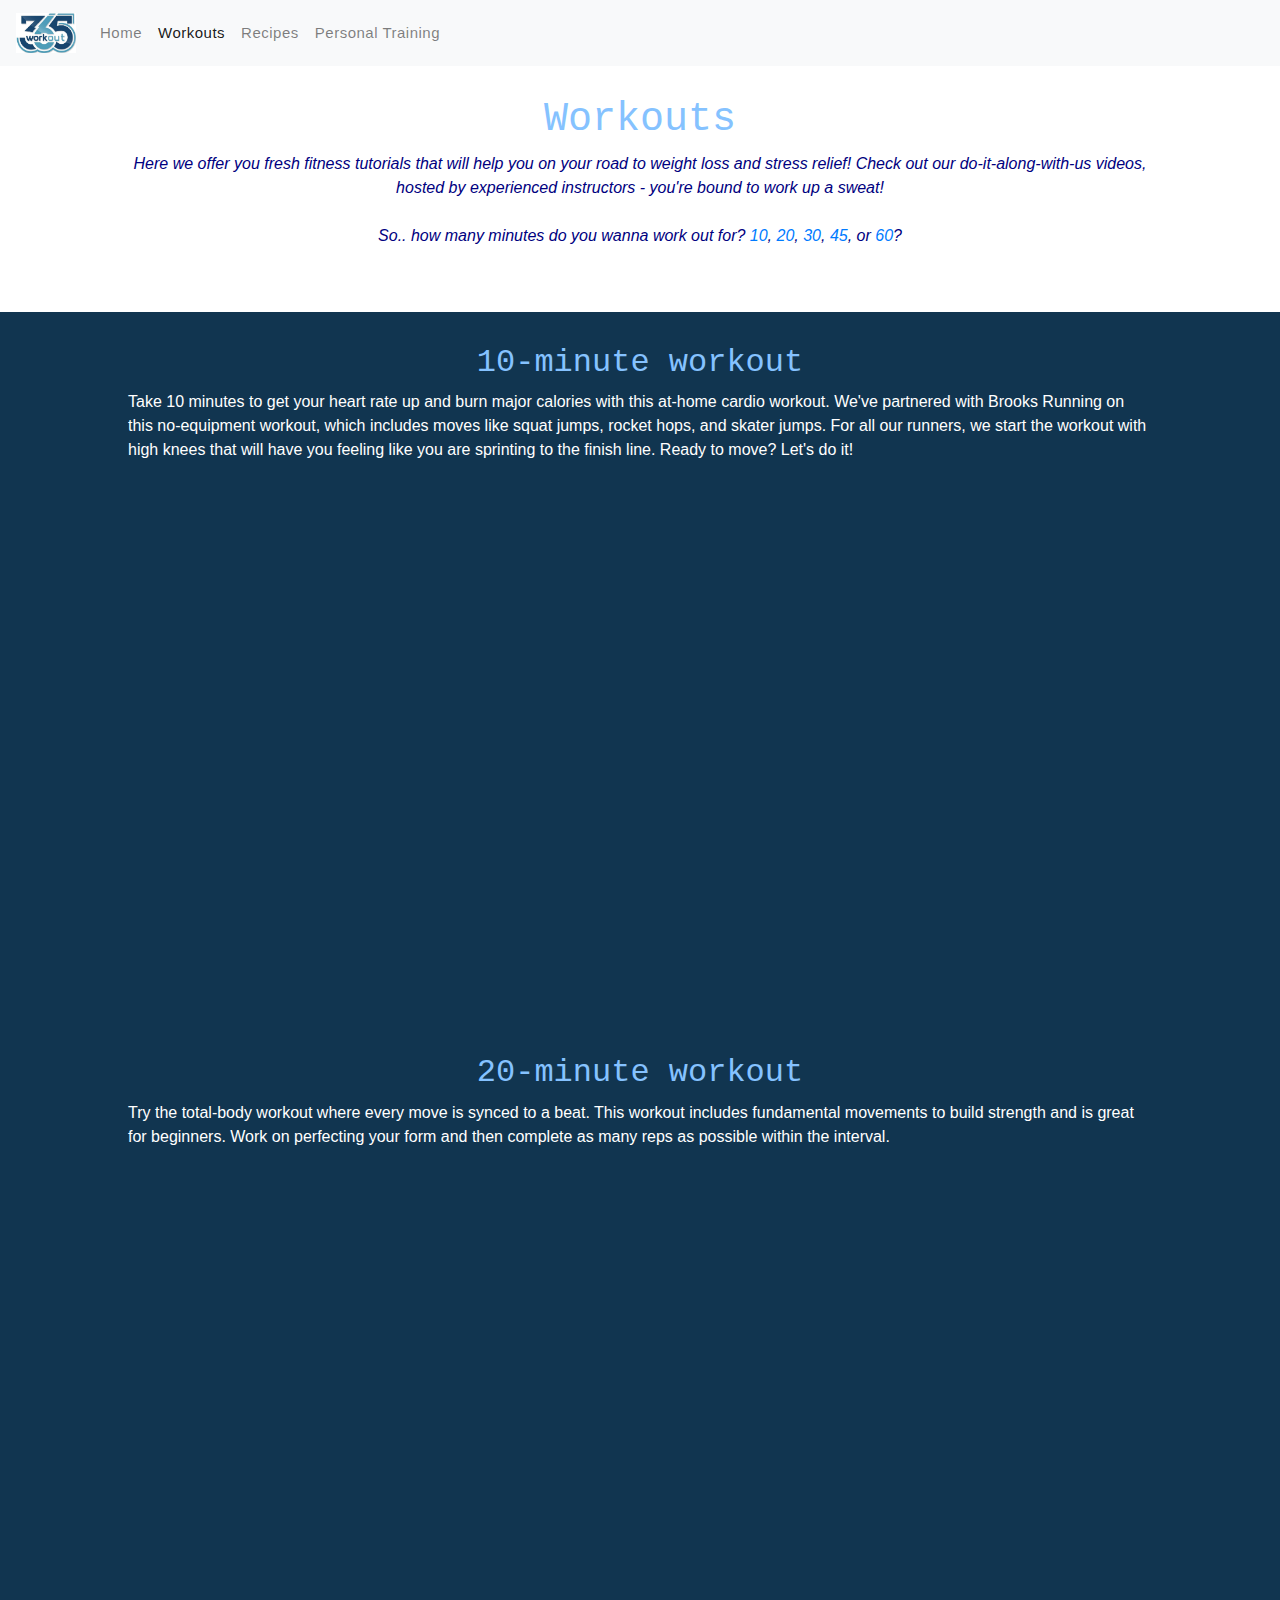
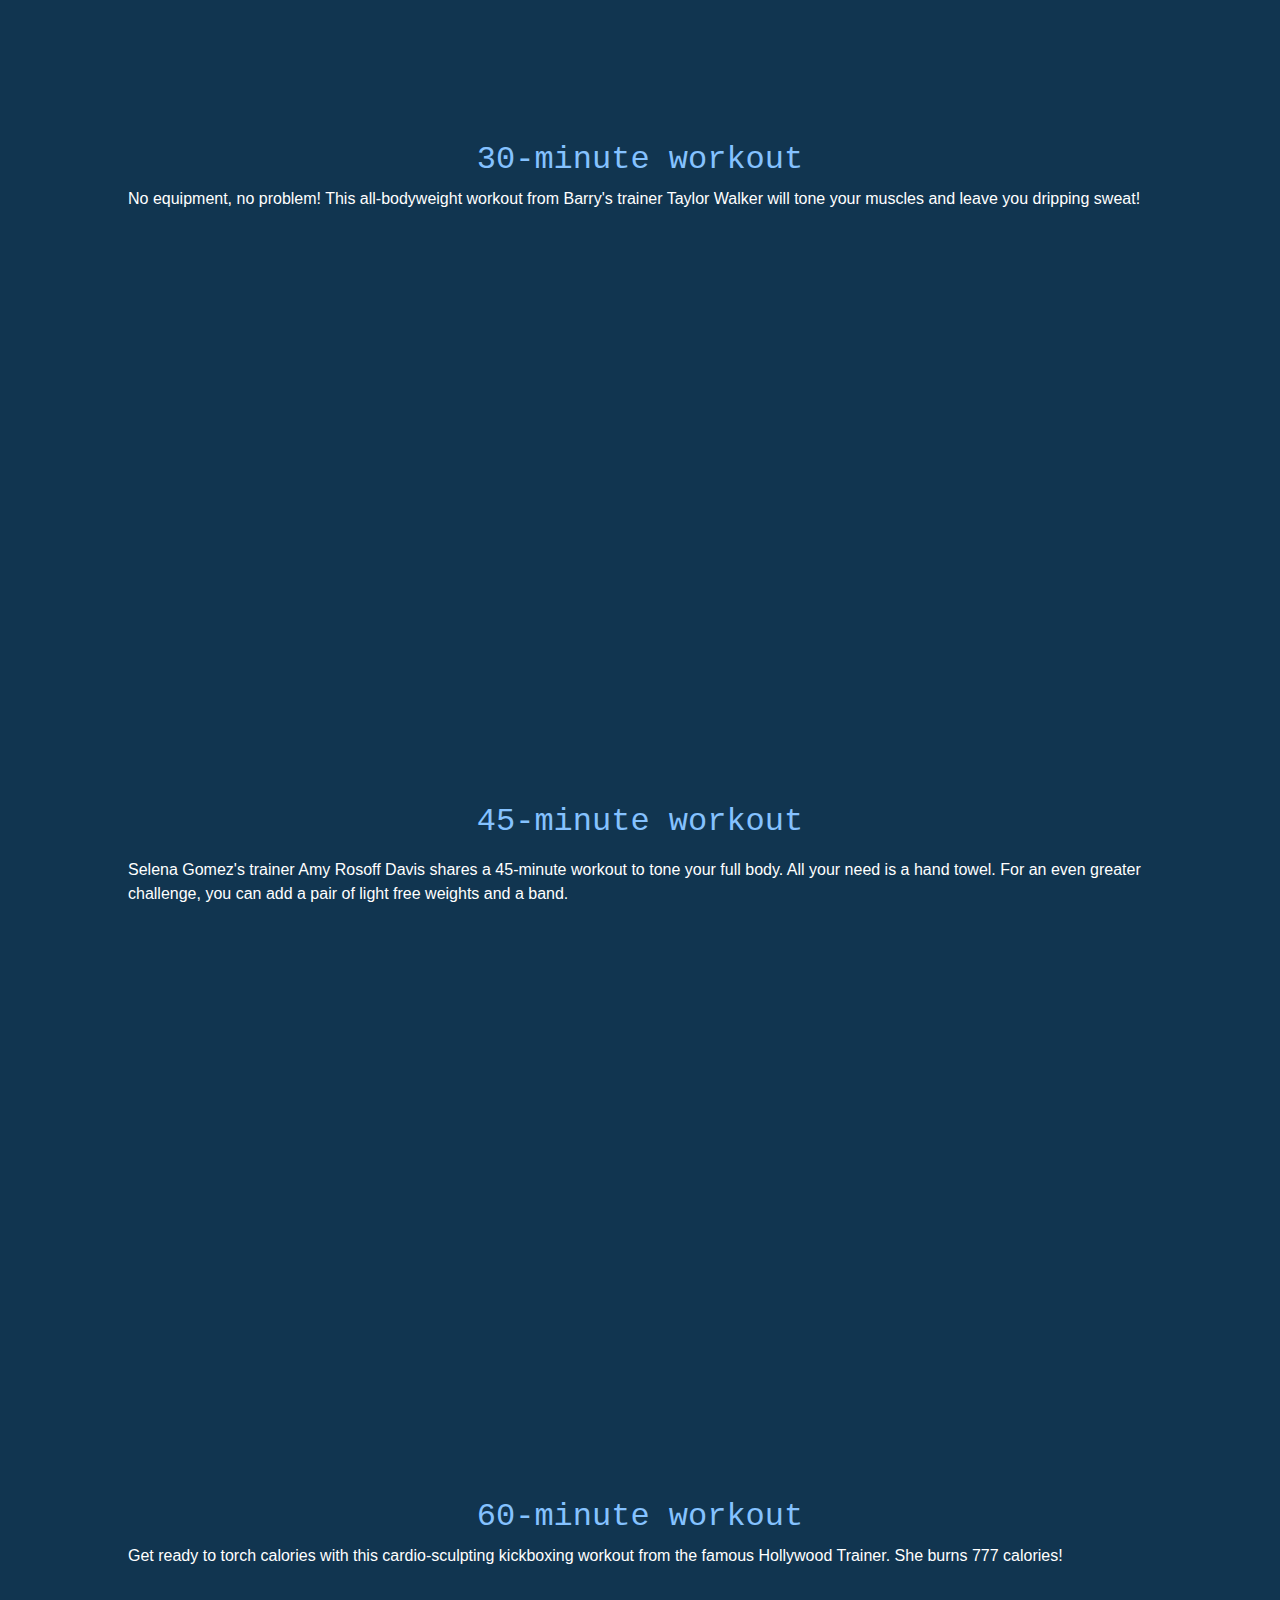
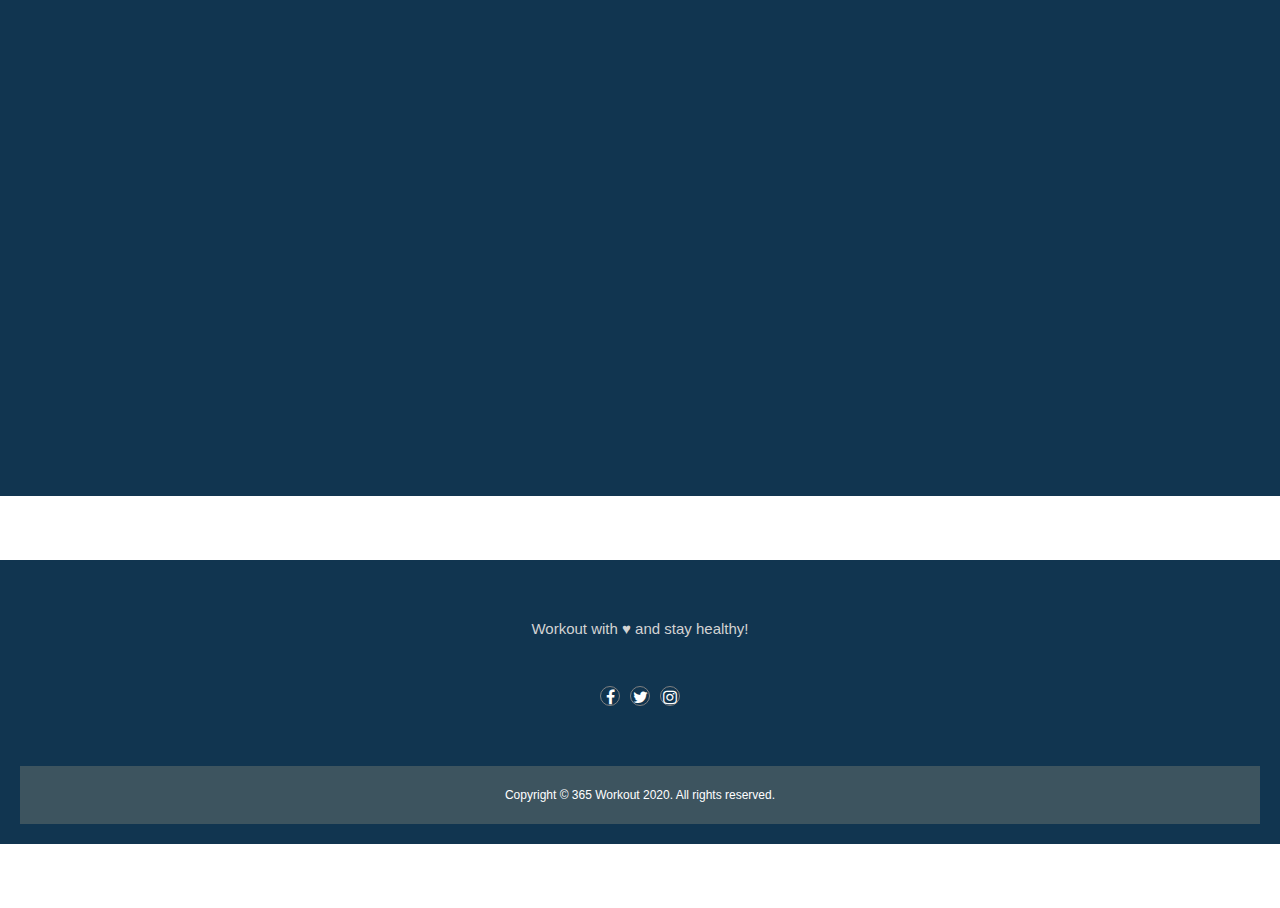
<file: Foodie Project Last Changes/html/workout.html>
<!DOCTYPE html>
<html lang="en">
  <head>
    <meta charset="utf-8">
    <meta name="author" content="Mirjana & Lola">
    <meta name="keywords" content="Healthy-eating">
    <meta name="description" content="Healthy eating">
    <meta name="viewport" content="width=device-width, initial-scale=1, shrink-to-fit=no">
    <link rel="stylesheet" href="https://stackpath.bootstrapcdn.com/bootstrap/4.4.1/css/bootstrap.min.css" integrity="sha384-Vkoo8x4CGsO3+Hhxv8T/Q5PaXtkKtu6ug5TOeNV6gBiFeWPGFN9MuhOf23Q9Ifjh" crossorigin="anonymous">
    <link rel="stylesheet" type="text/css" href="..\css\style.css">
    <link rel="stylesheet" href="https://cdnjs.cloudflare.com/ajax/libs/font-awesome/4.7.0/css/font-awesome.min.css">
    <link rel="shortcut icon" href="../images/favicon.ico">
    <title>365 Workout | Workouts </title>
  </head>

  <body>
    <header>
      <!--NAVBAR-->
      <nav class="navbar fixed-top navbar-expand-lg navbar-light bg-light navMargin" id="nav">
        <a class="navbar-brand" href="index.html">
          <img src="../images/fabicon.jpeg" width="60" height="30" alt="logo" id="favicon"></a>
        <button class="navbar-toggler" type="button" data-toggle="collapse" data-target="#navbarNav" aria-controls="navbarNav" aria-expanded="false" aria-label="Toggle navigation">
          <span class="navbar-toggler-icon"></span>
        </button>
        <div class="collapse navbar-collapse" id="navbarNav">
          <ul class="navbar-nav">
            <li class="nav-item ">
              <a class="nav-link" href="index.html">Home </a>
            </li>
            <li class="nav-item active">
              <a class="nav-link" href="workout.html">Workouts</a>
            </li>
            <li class="nav-item">
              <a class="nav-link" href="healthyeating.html">Recipes</a>
            </li>
            <li class="nav-item">
              <a class="nav-link" href="signup.html">Personal Training</a>
              </li>
            </ul>
          </div>
        </nav>


    </header>

    <main>
      <!--HEADING & DESCRIPTION-->
      <div class="intro">  
        <h1 id="title">Workouts</h1>
        <p class="description">
          Here we offer you fresh fitness tutorials that will help you on your road to weight loss and stress relief! Check out our do-it-along-with-us videos, hosted by experienced instructors - you're bound to work up a sweat!
          <br/><br/>
          So.. how many minutes do you wanna work out for? <a href="#10mins">10</a>, <a href="#20mins">20</a>, <a href="#30mins">30</a>, <a href="#45mins">45</a>, or <a href="#60mins">60</a>?</p>  
      </div>
      <!--MAIN CONTENT: WORKOUT VIDEOS-->
      <article class="main">
        <div class="topbottom" id="10mins">
          <h2 class="heading" > 10-minute workout</h2>
          <p>
            Take 10 minutes to get your heart rate up and burn major calories with this at-home cardio workout. We've partnered with Brooks Running on this no-equipment workout, which includes moves like squat jumps, rocket hops, and skater jumps. For all our runners, we start the workout with high knees that will have you feeling like you are sprinting to the finish line.  Ready to move? Let's do it! 
          </p>
          <iframe class="video-container" width="540" height="480" src="https://www.youtube.com/embed/gUWFmn8f3H4" frameborder="0" allow="accelerometer; autoplay; encrypted-media; gyroscope; picture-in-picture" allowfullscreen></iframe>
          
        </div>

        <div class="topbottom" id="20mins">
          <h2 class="heading" > 20-minute workout</h2>
          <p>
            Try the total-body workout where every move is synced to a beat. This workout includes fundamental movements to build strength and is great for beginners. Work on perfecting your form and then complete as many reps as possible within the interval.
          </p>
          <iframe class="video-container" width="540" height="480" src="https://www.youtube.com/embed/CztF6sCELP0" frameborder="0" allow="accelerometer; autoplay; encrypted-media; gyroscope; picture-in-picture" allowfullscreen></iframe>
        </div>

        <div class="topbottom" id="30mins"> 
          <h2 class="heading" > 30-minute workout</h2>
          <p>
            No equipment, no problem! This all-bodyweight workout from Barry's trainer Taylor Walker will tone your muscles and leave you dripping sweat! 
          </p>
          <iframe class="video-container" width="540" height="480" src="https://www.youtube.com/embed/zejHjXjhdiY" frameborder="0" allow="accelerometer; autoplay; encrypted-media; gyroscope; picture-in-picture" allowfullscreen></iframe>
          </div>

        <div class="topbottom" id="45mins">
          <h2 class="heading" > 45-minute workout</h2>
          </p>
            Selena Gomez's trainer Amy Rosoff Davis shares a 45-minute workout to tone your full body. All your need is a hand towel. For an even greater challenge, you can add a pair of light free weights and a band. 
          </p>
            <iframe class="video-container" width="540" height="480" src="https://www.youtube.com/embed/_Zem0_qsDg0" frameborder="0" allow="accelerometer; autoplay; encrypted-media; gyroscope; picture-in-picture" allowfullscreen></iframe>  
        </div>

        <div class="topbottom" id="60mins">
          <h2 class="heading" > 60-minute workout</h2>
          <p>Get ready to torch calories with this cardio-sculpting kickboxing workout from the famous Hollywood Trainer. She burns 777 calories!</p>
          <iframe class="video-container" width="540" height="480" src="https://www.youtube.com/embed/Q-5-iGZ_mDw" frameborder="0" allow="accelerometer; autoplay; encrypted-media; gyroscope; picture-in-picture" allowfullscreen></iframe>
        </div>
      </article>

    </main>

    <footer>
    <div class="footer">
      <div class="inner-footer">
        <h5>Workout with &hearts; and stay healthy!</h5>
        
        <div class="footer-items"> 
          
          <!--SOCIAL MEDIA ICONS-->
            <div class="social-media">
             <a href="https://www.facebook.com/" target="_blank"> <i class="fa fa-facebook" aria-hidden="true"></i></a>
             <a href="https://twitter.com/" target="_blank"> <i class="fa fa-twitter" aria-hidden="true"></i></a>
             <a href="https://www.instagram.com/" target="_blank"> <i class="fa fa-instagram" aria-hidden="true"></i></a>
            </div>
        </div>
      </div>
            <div class="footer-bottom">
              Copyright &copy; 365 Workout 2020. All rights reserved.
            </div>
    
    </div>   
    </footer>
    <script src="https://code.jquery.com/jquery-3.4.1.slim.min.js" integrity="sha384-J6qa4849blE2+poT4WnyKhv5vZF5SrPo0iEjwBvKU7imGFAV0wwj1yYfoRSJoZ+n" crossorigin="anonymous"></script>
    <script src="https://cdn.jsdelivr.net/npm/popper.js@1.16.0/dist/umd/popper.min.js" integrity="sha384-Q6E9RHvbIyZFJoft+2mJbHaEWldlvI9IOYy5n3zV9zzTtmI3UksdQRVvoxMfooAo" crossorigin="anonymous"></script>
    <script src="https://stackpath.bootstrapcdn.com/bootstrap/4.4.1/js/bootstrap.min.js" integrity="sha384-wfSDF2E50Y2D1uUdj0O3uMBJnjuUD4Ih7YwaYd1iqfktj0Uod8GCExl3Og8ifwB6" crossorigin="anonymous"></script>
  </body>
  </html>
</file>
<file: Foodie Project Last Changes/css/style.css>
main {
  padding-top: 5%;
}
#favicon {
  width: 3em;
  height: 2em;
}
#logo {
  max-width: 50%;
  display: block;
  height: auto;
  margin: auto;
}
#title {
  color: hsl(210, 100%, 76%);
  font-family: monospace;
  text-align: center;
}
.description {
  font-style: italic;
  color: navy;
  text-align: center;
}
.main {
  color: white;
  background-color: hsl(206, 65%, 19%);
  border-style: hidden;
  border-color: hsl(210, 100%, 76%);
}
img {
  width: 100%;
}
iframe {
  width: 80%;
}
label {
  color: white;
  font-family: verdana;
  font-size: 14px;
}
input[type="checkbox"] {
  margin: 5px;
}
input[type="radio"] {
  margin: 5px;
}
legend {
  color: white;
  font-family: verdana;
  font-size: 14px;
}
fieldset {
  color: hsl(206, 57%, 19%);
}
textarea {
  width: fit-content;
}
.heading {
  color: hsl(210, 100%, 76%);
  font-family: monospace;
  text-align: center;
  margin-top: auto;
}
h3 {
  font-family: monospace;
}
.name-receipes {
text-align: center;
}
/* GALLERY */
#snackbar {
  visibility: hidden;
  min-width: 250px;
  margin-left: -125px;
  background-color: #333;
  color: #fff; /* White text color */
  text-align: center; /* Centered text */
  border-radius: 2px; /* Rounded borders */
  padding: 16px; /* Padding */
  position: fixed; /* Sit on top of the screen */
  z-index: 1; /* Add a z-index if needed */
  bottom: 30px; /* 30px from the bottom */
}
#snackbar.show {
  visibility: visible;
  -webkit-animation: fadein 0.5s, fadeout 0.5s 2.5s;
  animation: fadein 0.5s, fadeout 0.5s 2.5s;
}
@-webkit-keyframes fadein {
  from {bottom: 0; opacity: 0;}
  to {bottom: 30px; opacity: 1;}
}
@keyframes fadein {
  from {bottom: 0; opacity: 0;}
  to {bottom: 30px; opacity: 1;}
}
@-webkit-keyframes fadeout {
  from {bottom: 30px; opacity: 1;}
  to {bottom: 0; opacity: 0;}
}
@keyframes fadeout {
  from {bottom: 30px; opacity: 1;}
  to {bottom: 0; opacity: 0;}
}
.carousel-inner {
  height: 30em;
}
.carousel-control-prev {
  margin-left: 5em;
  margin-right: 5em;
}
.carousel-control-next {
  margin-left: 5em;
  margin-right: 5em;
}
.gallery {
  width: 100%;
  display: table-column-group;
  align-items: center;
  justify-content: center;
  max-height: 100px;
}
.slideshow-img {
 width: 30em;
 height: 30em;
 border-radius: 20px;
}
.carousel-inner > .carousel-item > img {
  margin: auto;
}
.carousel {
  margin: 0 auto;
}
* {box-sizing:border-box}
.TextWrap {
  float: right;
  margin:10px;
  border-radius: 125px;
}
.TextWrapLeft {
  float: left;
  margin:10px;
  border-radius: 125px;  
}
.intro {
  color: hsl(206, 65%, 19%);
  background-color: white;
  border-style: none;
  padding-bottom: 1em;
  padding-top: 2em;
  padding-right: 8em;
  padding-left: 8em;
}
.sub {
  padding: 0vmax;
}
.smaller {
 width: 650px;
 height: 1200px;
 border: 1px solid white;
 padding: 12px 20px;
 margin: 8px 0;
 box-sizing: border-box;
 white-space: inherit;
}
 .middle {
  align-items: center;
  text-align: center;
 }
 .topbottom {
   margin-top: 2em;
   margin-bottom:2em;
   margin-right: 0em;
   margin-left: 0em;
   padding-bottom: 2em;
   padding-top: 2em;
   padding-right: 8em;
   padding-left: 8em;
 }
 .addmargins {
  padding-bottom: 2em;
  padding-top: 5em;
 }
 .formcontainer {
  position: relative;
  border-radius: 5px;
  background-color: #f2f2f2;
  padding: 20px 0 30px 0;
 }
 .form{
  margin-bottom: 10em;
  margin-right: 8em;
  margin-left: 8em;
  padding: 10em;
  width: 800px;
 }
 .recipe-img { 
   margin: 2em;
   max-width: fit-content;
   max-height: fit-content;
 }
 div > ul {
   list-style-type: square;
 }
/* VIDEO */
.video-container {
  width: 100%;
  display: flex;
  align-items: center;
  justify-content: center;
}
.video {
  box-sizing: border-box;
  text-align: center;
  box-align: center;
  justify-content: center;
  box-align: center; 
}
h4 {
  font-weight: lighter;
  font-size:20px;
  color:#fff;
  text-align: center;
  margin-top: 0;
}
/*Footer*/
.footer {
  width: 100%;
  background: hsl(206, 65%, 19%);
  display: block;
  padding: 20px;
  margin-top: 4em;
  margin-bottom: 4em;
  text-align: center;
}
.inner-footer {
  width: 95%;
  margin: auto;
  padding: 30px 10px;
  display: flex;
  flex-direction: column;
  flex-wrap: wrap;
  justify-content: center;
  text-align: center;
}
.footer-items {
  width: 100%;
  padding: 10px 20px;
  justify-content: center;
  text-align: center;
}
h5 {
  padding:10px 0;
  font-size: 15px;
  color: lightgrey;
  font-weight: lighter;
}
.border {
  height: 2px;
  width: 40px;
  background: hsl(206, 65%, 19%); 
}
.footer-items p {
  color: lightgrey;
  font-size: 16px;
  text-align: center;
  display: inline;
  line-height: 25px;
  text-align: center;
}
ul {
  list-style: none;
  color: #fff;
  font-size: 15px;
  letter-spacing: 0.5px;
}
ul a {
  text-decoration: none;
  outline: none;
  color: #fff;
  transition: 0.3s;
}
ul a:hover {
  color:#ff9800;
}
li i {
  margin-right: 20px;
}
.social-media {
  width: 100%;
  color: #fff;
  display: flex;
  justify-content: center;
}
.social-media a {
  text-decoration: none;
  text-align: center;
  align-items: center;
}
.social-media i {
  height: 20px;
  width: 20px;
  margin: 20px 5px;
  padding: 2px;
  color: white;
  transition: 0.3s;
  border-radius: 50%;
  border: 1px solid grey;
  text-align: center;
}
.social-media i:hover {
  background: grey;
}
.footer-bottom {
  padding: 20px;
  background: #3d545f;
  color: #fff;
  font-size: 12px;
  text-align: center;
}
.footer-items {
  width:100%
}
</file>
